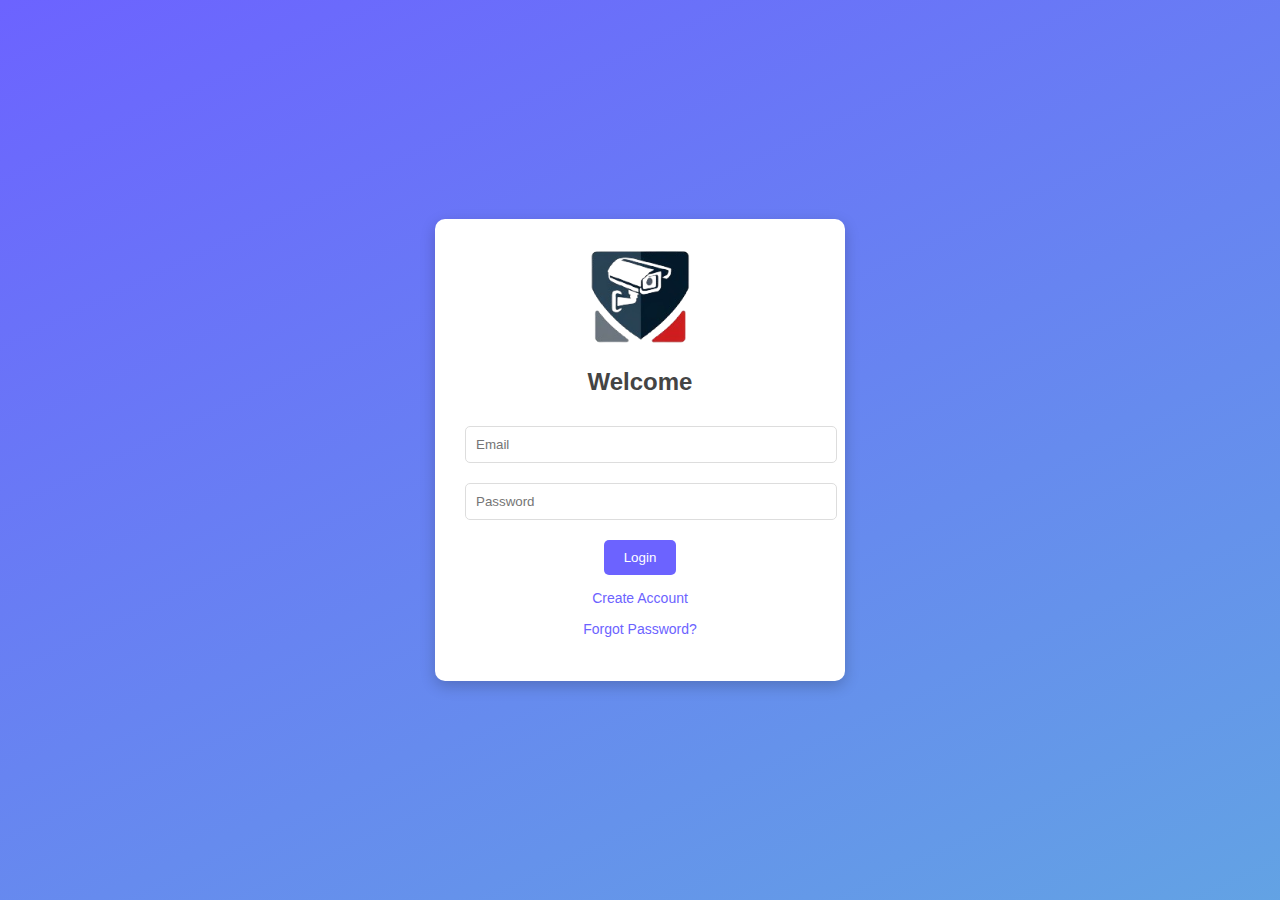
<file: project/index.html>
<!DOCTYPE html>
<html lang="en">
<head>
  <meta charset="UTF-8">
  <meta name="viewport" content="width=device-width, initial-scale=1.0">
  <link rel="stylesheet" href="./log in page/style.css">
  <title>5555</title>

</head>
<body>
  <div class="container">
    <img src="./photos/design - for login.png" alt="log in photo">
    <form id="login-form" class="active">
      <h2>Welcome</h2>
      <input type="email" id="login-email" placeholder="Email" required>
      <input type="password" id="login-password" placeholder="Password" required>
      <button class="button" type="button" onclick="login()">Login</button>
      <p class="link" onclick="showForm('signup-form')">Create Account</p>
      <p class="link" onclick="showForm('forget-form')">Forgot Password?</p>
    </form>


    <form id="signup-form">
      <h2>Sign up free</h2>
      <input type="text" id="signup-name" placeholder="Full Name" required>
      <input type="email" id="signup-email" placeholder="Email" required>
      <input type="password" id="signup-password" placeholder="Password" required>
      <button class="button" type="button" onclick="signUp()">Sign Up</button>
      <p class="link" onclick="showForm('login-form')">Already have an account? Login</p>
    </form>
    
    
    <form id="forget-form">
      <h3>forget the password</h3>
      <input type="email" id="forget-email" placeholder="Enter your Email" required>
      <button class="button" type="button" onclick="forgetPassword()">Reset Password</button>
      <p class="link" onclick="showForm('login-form',forsot())" >Back to Login</p>
    </form>
  </div>
  <button id="btn"><a href="./home page/index.html">Next</a></button>
  <div id="lelo">Account created successfully! <button onclick="jangle()" class="button" id="btn4">back</button></div>
  <div id="pass"><p>Your password is: </p></div>
  <script src="./log in page/script.js"></script>
</body>
</html>
</file>
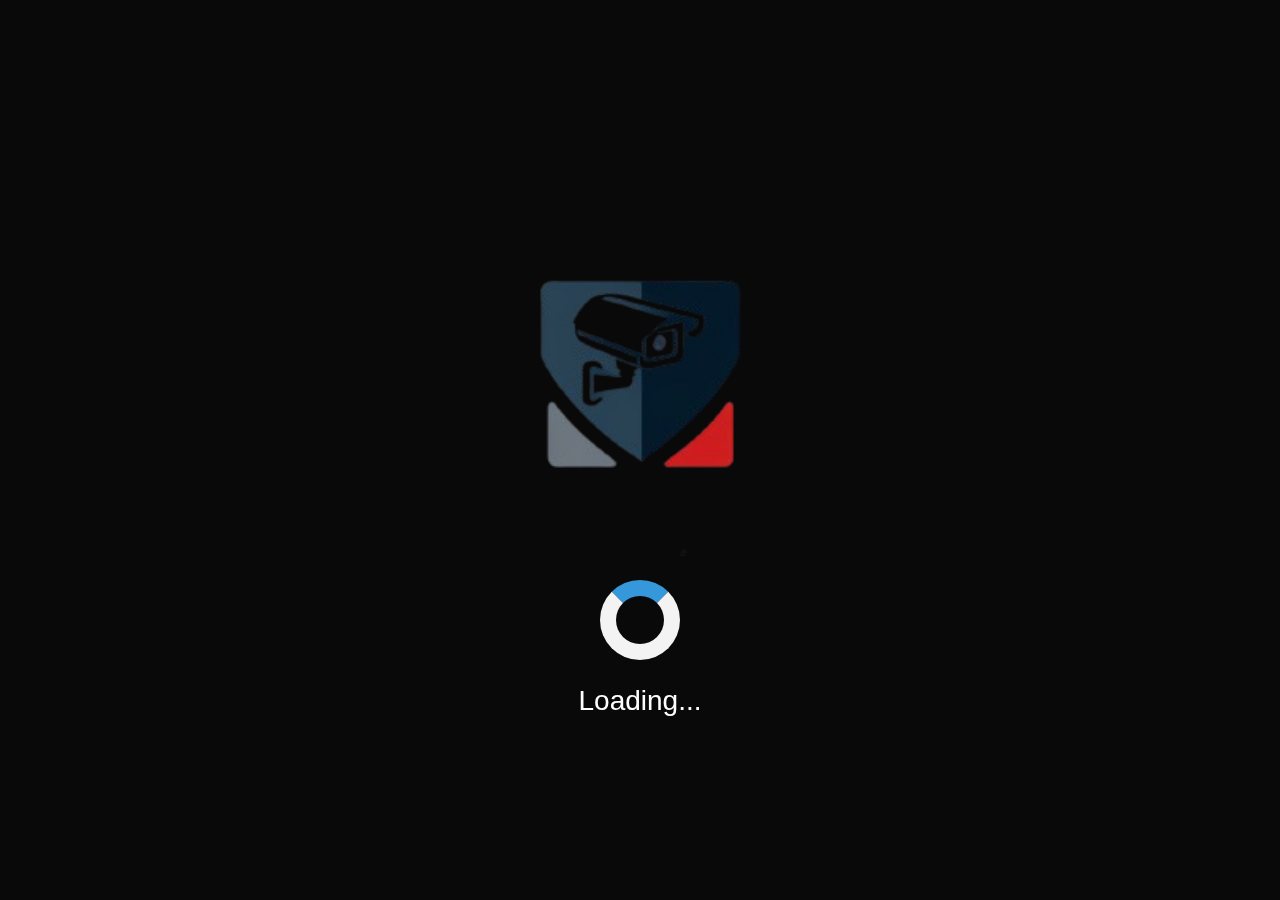
<file: project/about-page/index.html>
<!DOCTYPE html>
<html lang="en">

<head>
    <meta charset="UTF-8">
    <meta http-equiv="X-UA-Compatible" content="IE=edge">
    <meta name="viewport" content="width=device-width, initial-scale=1.0">
    <link rel="stylesheet" href="https://cdnjs.cloudflare.com/ajax/libs/animate.css/4.1.1/animate.min.css" />
    <link rel="stylesheet" href="../styles/bootstrap.min.css">
    <link rel="stylesheet" href="style.css">
    <title>About Us</title>
</head>

<body>
    <div id="loading-screen">
        <div class="tot">
            <img class="animate__animated animate__jackInTheBox" src="../photos/design.png" alt="">
            <div class="spinner"></div>
        </div>
        <p>Loading...</p>
    </div>
    <div id="content">

        <nav class="navbar">
            <a href="#" class="logo"><img src="../logo/design.png" alt=""></a>
            <ul>
                <li>
                    <a href="../home page/index.html">
                        Home
                    </a>
                </li>
                <li>
                    <a href="./index.html">
                        About
                    </a>
                </li>
                <li><a href="../page-product/index.html">
                        Product
                    </a>
                </li>
                <li>
                    <a href="../contact-page/index.html">
                        Contact
                    </a>
                </li>
            </ul>
            <div class="dot" onclick="samaka()">
                <i class="fa-solid fa-bars"></i>
            </div>
        </nav>
        <h1>About Us</h1>
        <div class="hero-sec-1 zzz">
            <div class="left">
                <h2>Berimbolo Security</h2>
                <h4>Security website</h4>
                <p>
                    Our mission is to combat evil, providing people with best-in-class security and automation tools to overcome
                    adversity. While safeguarding homes and businesses, we believe that safety should be accessible to all, and
                    our commitment is to make this a reality.
                </p>
            </div>
            <img src="../photos/about page/sec-1.jpg" alt="" class="img">
        </div>
        <h1>Company origins</h1>
        <div class="hero-sec-2 zzz">
            <div class="left">
    
                <p>
                    Berimbolo Security emerged from in of digital war, instilling resilience in our DNA. We've learned the value
                    of adaptability and the necessity of persevering through the most challenging times. Diversification is one
                    of our core values, a principle we uphold as we continue to grow and evolve.
                </p>
            </div>
            <img src="../photos/about page/sec-2.png" alt="" class="img2">
        </div>
        <h1>Berimbolo product categories</h1>
        <div class="hero-sec-3 zzz">
            <div class="left">
    
                <p>
                    In an Berimbolo Security, you can combine devices of all product categories: Intrusion protection (both
                    Superior and Baseline), surveillance cameras, Fire and life safety, or Comfort and automation. Create the
                    system to suit your needs and manage it in a single site.
                </p>
            </div>
            <img src="../photos/about page/sec-3.jpg" alt="" class="img3">
        </div>
        <footer class="sss text-white text-center py-4">
            <div class="container">
                <div class="row">
                    <div class="col-md-4">
                        <h5>About Us</h5>
                        <p>Lorem ipsum dolor sit amet, consectetur adipiscing elit. Nulla convallis erat sit amet euismod.
                        </p>
                    </div>
                    <div class="col-md-4">
                        <h5>Contact</h5>
                        <ul class="list-unstyled">
                            <li><a href="mailto:ssss@gmail.com" class="s">info@example.com</a></li>
                            <li><a href="tel:+201281719022" class="s">+20 12 8171 9022</a></li>
                        </ul>
                    </div>
                    <div class="col-md-4">
                        <h5>Follow Us</h5>
                        <ul class="list-unstyled">
                            <li><a href="#" class=" s">Facebook</a></li>
                            <li><a href="#" class=" s">Twitter</a></li>
                            <li><a href="#" class=" s">Instagram</a></li>
                        </ul>
                    </div>
                </div>
                <div class="mt-4">
                    <p>&copy; 2024 for Berimbolo Security, ipsum. Lorem, ipsum dolor.</p>
                </div>
            </div>
        </footer>
    </div>
    <script src="../scripts/bootstrap.bundle.min.js"></script>
    <script src="script.js"></script>
</body>

</html>
</file>
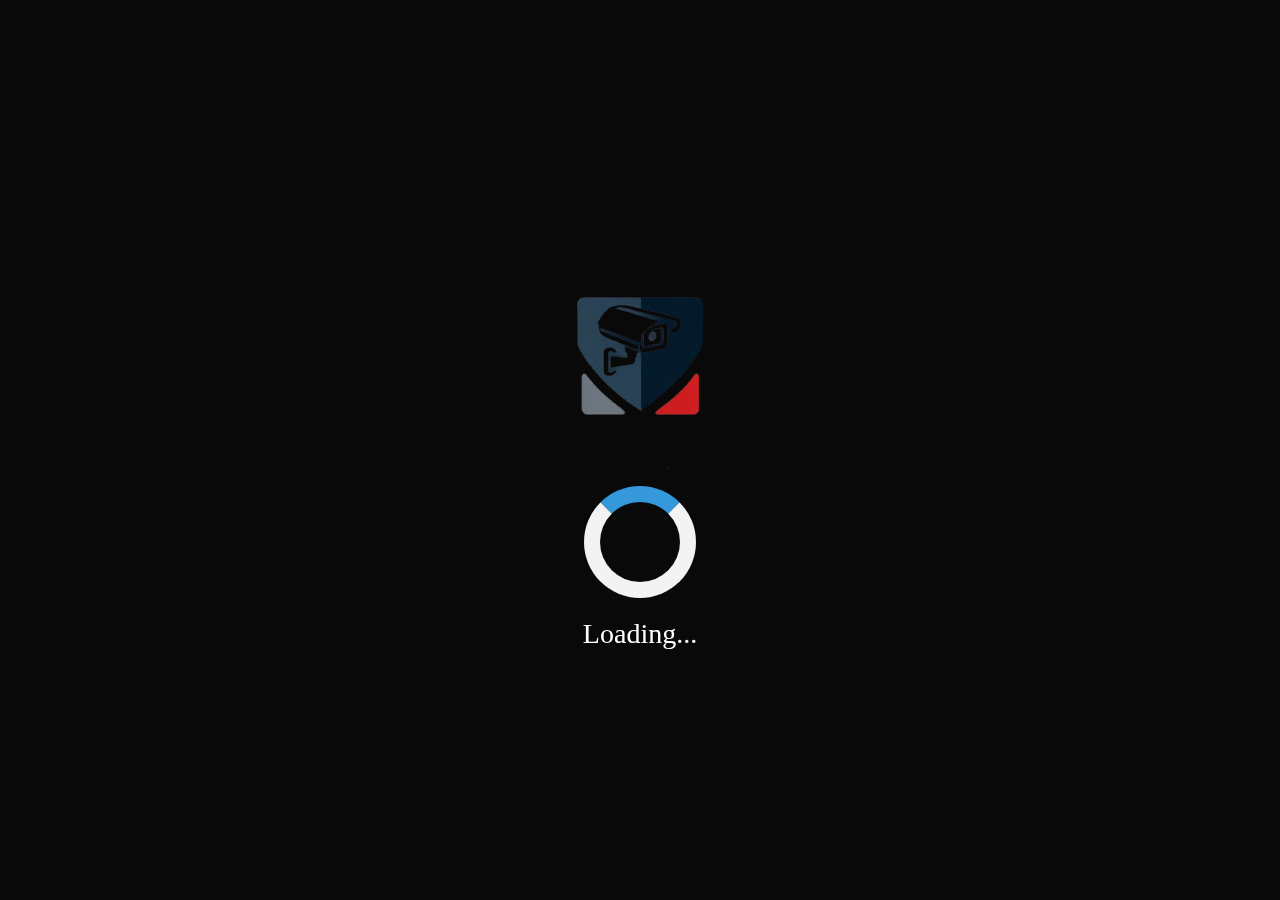
<file: project/contact-page/index.html>
<!DOCTYPE html>
<html lang="en">

<head>
    <meta charset="UTF-8">
    <meta name="viewport" content="width=device-width, initial-scale=1.0">
    
    <link href="https://fonts.googleapis.com/css2?family=Roboto:wght@400;700&display=swap" rel="stylesheet">
    
    <link rel="stylesheet" href="https://cdnjs.cloudflare.com/ajax/libs/animate.css/4.1.1/animate.min.css" />
    
    <link href="https://cdnjs.cloudflare.com/ajax/libs/font-awesome/6.0.0-beta3/css/all.min.css" rel="stylesheet">
    
    <link rel="stylesheet" href="style.css">
    <title>Contact Us</title>
</head>

<body>
    <div id="loading-screen">
        <div class="tot">
            <img class="animate__animated animate__jackInTheBox" src="../photos/design.png" alt="">
            <div class="spinner"></div>
        </div>
        <p>Loading...</p>
    </div>
    <div id="content">

        <nav class="navbar">
            <a href="#" class="logo"><img src="../logo/design.png" alt=""></a>
            <ul>
                <li>
                    <a href="../home page/index.html">
                        Home
                    </a>
                </li>
                <li>
                    <a href="../about-page/index.html">
                        About
                    </a>
                </li>
                <li><a href="../page-product/index.html">
                        Product
                    </a>
                </li>
                <li>
                    <a href="./contact-page/index.html">
                        Contact
                    </a>
                </li>
            </ul>
            <div class="dot" onclick="samaka()">
                <i class="fa-solid fa-bars"></i>
            </div>
        </nav>
        <div class="container">
            <h1>Contact Us</h1>
    
            <div id="confirmation-message" class="confirmation-message">
                Thank you for contacting us! We will get back to you shortly.
            </div>
    
            <div class="contact-form" id="contact-form">
                <label for="name">Your Name</label>
                <input type="text" id="name" name="name" placeholder="Enter your full name" required>
    
                <label for="email">Your Email</label>
                <input type="email" id="email" name="email" placeholder="Enter your email" required>
    
                <label for="message">Your Message</label>
                <textarea id="message" name="message" rows="6" placeholder="Write your message here" required></textarea>
    
                <button type="submit" onclick="submitForm(event)">Send Message</button>
            </div>
    
            <div class="contact-info">
                <div>
                    <h3>Address</h3>
                    <p>123 Main Street, Suite 101</p>
                    <p>City, Country</p>
                </div>
                <div>
                    <h3>Phone</h3>
                    <p><i class="fas fa-phone-alt"></i> +1 234 567 890</p>
                </div>
                <div>
                    <h3>Email</h3>
                    <p><i class="fas fa-envelope"></i> contact@website.com</p>
                </div>
            </div>
    
    
        </div>
    
        <footer>
            <p>&copy; Lorem ipsum dolor sit amet consectetur.</p>
        </footer>
    </div>

    <script src="script.js"></script>
</body>

</html>
</file>
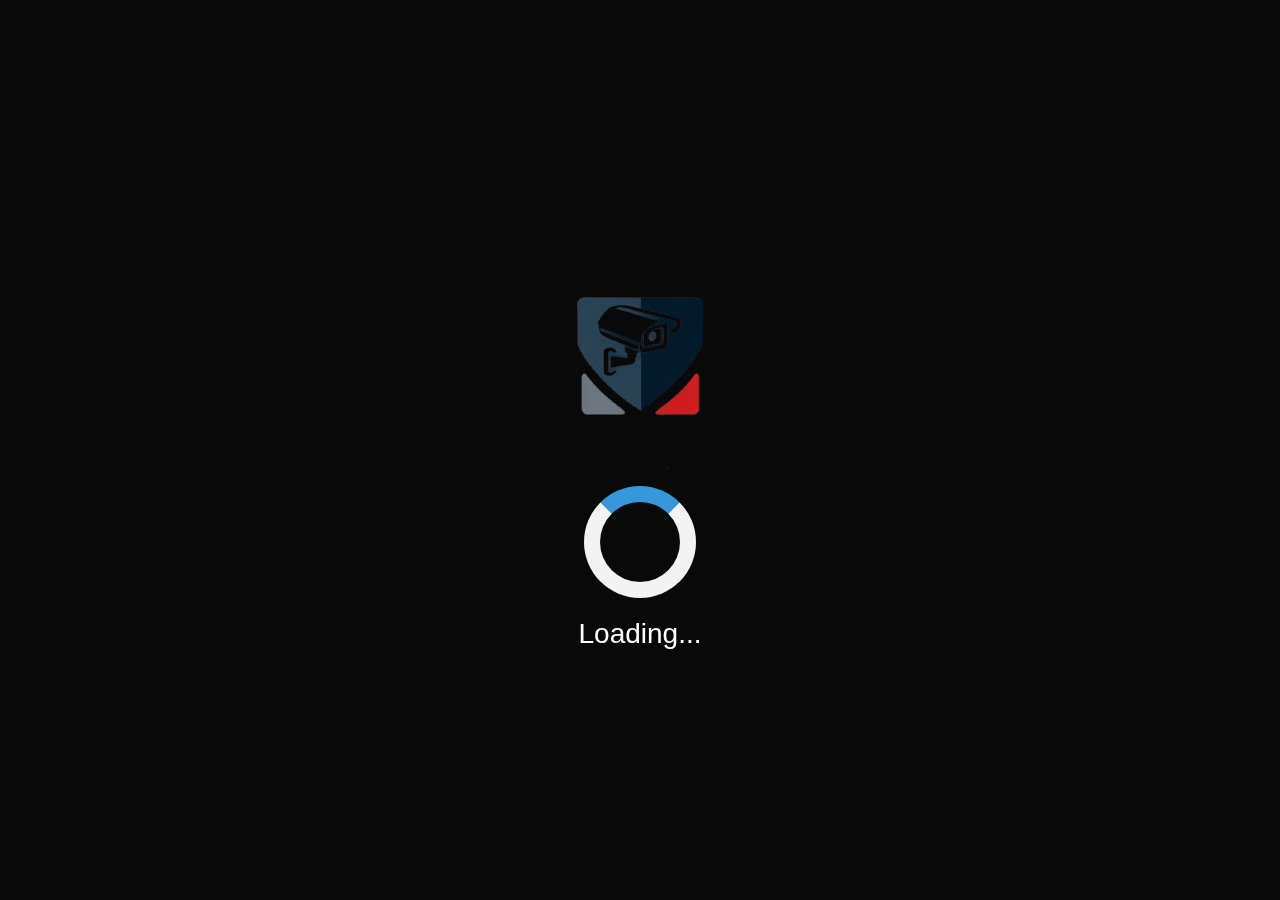
<file: project/page-product/index.html>
<!DOCTYPE html>
<html lang="en">

<head>
    <meta charset="UTF-8">
    
    <meta name="viewport" content="width=device-width, initial-scale=1.0">

    <link rel="icon" href="../photos/section-photo-1.png" type="image/x-icon">

    <link rel="stylesheet" href="https://cdnjs.cloudflare.com/ajax/libs/font-awesome/6.7.1/css/all.min.css"
        integrity="sha512-5Hs3dF2AEPkpNAR7UiOHba+lRSJNeM2ECkwxUIxC1Q/FLycGTbNapWXB4tP889k5T5Ju8fs4b1P5z/iB4nMfSQ=="
        crossorigin="anonymous" referrerpolicy="no-referrer" />

    <link rel="stylesheet" href="https://cdnjs.cloudflare.com/ajax/libs/animate.css/4.1.1/animate.min.css" />

    <link rel="stylesheet" href="style.css">
    <title>Products</title>
</head>

<body>
    <div id="loading-screen">
        <div class="tot">
            <img class="animate__animated animate__jackInTheBox" src="../photos/design.png" alt="">
            <div class="spinner"></div>
        </div>
        <p>Loading...</p>
    </div>
    <div id="content">

        <nav class="navbar">
            <a href="#" class="logo"><img src="../logo/design.png" alt=""></a>
            <ul>
    
                <li><a href="../home page/index.html">Home</a></li>
                <li><a href="../about-page/index.html">About</a></li>
                <li><a href="./index.html">Products</a></li>
                <li><a href="../contact-page/index.html">Contact</a></li>
            </ul>
            <div class="dot" onclick="samaka()">
                <i class="fa-solid fa-bars"></i>
    
            </div>
        </nav>
        <div class="card-container animate__animated animate__lightSpeedInLeft">
            <div class="card">
                <img src="../photos/product page/card-1.png" alt="Product Image 1" class="card-img card-img-1">
                <div class="card-content">
                    <h3>S3 Pro 4-Cam Kit</h3>
                    <p> Solar Security Camera Outdoor Wireless with Solar Panel, Colour Night Vision, 4K,
                        Forever Power 2.0, Face Recognition AI, Expandable Local Storage No Monthly or yearly</p>
                    <div class="card-price">$80.99</div>
                    <a href="#" class="card-btn">Add to Cart</a>
                </div>
            </div>
    
            <div class="card">
                <img src="../photos/product page/card-2.png" alt="Product Image 2" class="card-img card-img-2">
                <div class="card-content">
                    <h3>fire and smoke Detector</h3>
                    <p>Standalone 9V Battery (Included) Operated Detector, 10M Coverage Photoelectric Sensor for Home and
                        Office Security DIY with built in alarm</p>
                    <div class="card-price">$79.99</div>
                    <a href="#" class="card-btn">Add to Cart</a>
                </div>
            </div>
    
            <div class="card">
                <img src="../photos/product page/card-3.png" alt="Product Image 3" class="card-img card-img-3">
                <div class="card-content">
                    <h3>Razuvious Smart Lock</h3>
                    <p>Fingerprint Door Lock,Keyless Entry Bluetooth Lock,Free APP,IC Card,Anti-peep Code,Work with Alexa
                        (Need Extra Gateway),TT Lock App Control,for Home,Office,Apartment</p>
                    <div class="card-price">$929.99</div>
                    <a href="#" class="card-btn">Add to Cart</a>
                </div>
            </div>
            <div class="card">
                <img src="../photos/product page/card-4.png" alt="Product Image 4" class="card-img card-img-4">
                <div class="card-content">
                    <h3>Lengenda Smart Door Lock</h3>
                    <p>Lengenda Smart Door Lock Knob Smart Fingerprint Door Lock, with App Smart Lock for Bedroom Door,
                        Keyless Entry, Emergency Charging</p>
                    <div class="card-price">$929.99</div>
                    <a href="#" class="card-btn">Add to Cart</a>
                </div>
            </div>
            <div class="card">
                <img src="../photos/product page/card-5.png" alt="Product Image 3" class="card-img card-img-5">
                <div class="card-content">
                    <h3>Imou 2K</h3>
                    <p>Surveillance Camera Indoor, 360° Wi-Fi Camera for Indoor with AI Human Detection Motion Tracking
                        Two-Way Talk IR Night Vision Siren for Baby Pet</p>
                    <div class="card-price">$999.99</div>
                    <a href="#" class="card-btn">Add to Cart</a>
                </div>
            </div>
    
        </div>
    </div>

    <script src="script.js"></script>
</body>

</html>
</file>
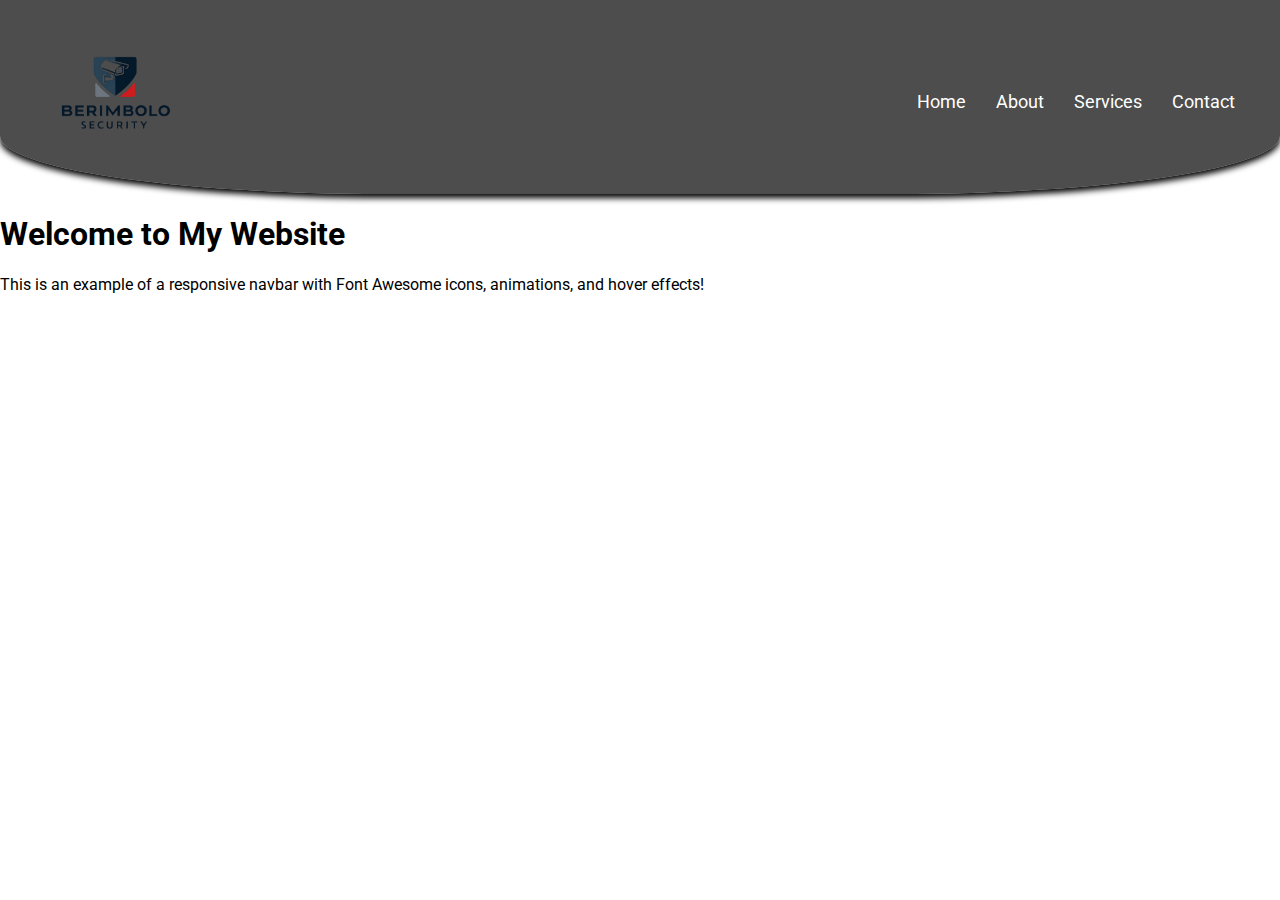
<file: project/test22/test.html>
<!DOCTYPE html>
<html lang="en">

<head>
    <meta charset="UTF-8">
    <meta name="viewport" content="width=device-width, initial-scale=1.0">
    <title>Responsive Navbar with Font Awesome and Animations</title>
    <link href="https://fonts.googleapis.com/css2?family=Roboto:wght@400;700&display=swap" rel="stylesheet">
    <link href="https://cdnjs.cloudflare.com/ajax/libs/font-awesome/6.0.0-beta3/css/all.min.css" rel="stylesheet">

    <style>
        body {
            margin: 0;
            font-family: 'Roboto', sans-serif;
        }

        .navbar {
            display: flex;
            justify-content: space-between;
            align-items: center;
            border-radius: 0 0 30% 30%;
            background-color: rgba(2, 2, 2, 0.7);
            padding: 10px 30px;
            box-shadow: 0 4px 6px rgba(0, 0, 0, 1);
            position: sticky;
            top: 0;
            z-index: 1000;
        }

        .navbar .logo img {
            width: 170px;
            height: 170px;
        }

        .navbar ul {
            list-style: none;
            display: flex;
            flex-direction: row;
            padding: 0;
            margin: 0;
            margin-top: 10px;
        }

        .navbar ul li {
            margin: 0 15px;
        }

        .navbar ul li a {
            text-decoration: none;
            color: white;
            font-size: 1.1em;
            transition: color 0.3s, transform 0.3s;
        }

        .navbar ul li a:hover {
            color: #f39c12;
            transform: scale(1.1);
        }

        .dot {
            display: none;
            flex-direction: column;
            cursor: pointer;
        }

        .dot div {
            width: 30px;
            height: 4px;
            background-color: white;
            margin: 5px 0;
            border-radius: 2px;
        }

        @media (max-width: 768px) {
            .navbar {
                flex-direction: column;
            }

            .navbar .logo {
                display: flex;
                align-items: center;
                width: 100%;
                justify-content: space-between;
            }

            .navbar ul {
                display: none;
                flex-direction: column;
                width: 100%;
                padding: 0;
            }

            .navbar ul li {
                margin: 0;
                text-align: center;
                width: 100%;
            }

            .navbar ul li a {
                display: block;
                padding: 15px 0;
                width: 100%;
            }

            .navbar ul.active {
                display: flex;
            }

            .dot {
                display: flex;
            }
        }

        .navbar ul {
            transition: all 0.3s ease;
        }

        .navbar ul.active {
            animation: sheet 1s ease;
        }

        @keyframes sheet {
            from {
                opacity: 0;
                transform: translateY(-10px);
            }

            to {
                opacity: 1;
                transform: translateY(0);
            }
        }

        .fa-bars {
            font-size: 30px;
            color: #f4f4f4;
        }
    </style>
</head>

<body>
    <nav class="navbar">
        <div class="logo">
            <a href="#"><img src="../logo/design.png" alt="Logo"></a>
            <div class="dot" onclick="samaka()">
                <i class="fa-solid fa-bars"></i>
            </div>
        </div>
        <ul>
            <li><a href="#">Home</a></li>
            <li><a href="#">About</a></li>
            <li><a href="#">Services</a></li>
            <li><a href="#">Contact</a></li>
        </ul>
    </nav>
    <div class="content">
        <h1>Welcome to My Website</h1>
        <p>This is an example of a responsive navbar with Font Awesome icons, animations, and hover effects!</p>
    </div>

    <script>
        function samaka() {
            const navMenu = document.querySelector('.navbar ul');
            navMenu.classList.toggle('active');
        }
    </script>

</body>

</html>
</file>
<file: project/log in page/style.css>
body {
  font-family: Arial, sans-serif;
  margin: 0;
  padding: 0;
  display: flex;
  justify-content: center;
  align-items: center;
  height: 100vh;
  animation: back 3s infinite;
  background: linear-gradient(155deg, #6c63ff, #59e2c9);
  background-size: 200% 200%;

  /* background: linear-gradient(135deg, #59e2c9, #f3f7f6); */
}

@keyframes back {
  0% {
    background-position: 50% 0%;
  }

  25% {
    background-position: 100% 50%;
  }

  50% {
    background-position: 50% 100%;
  }

  75% {
    background-position: 0% 50%;
  }

  100% {
    background-position: 50% 0%;
  }
}

.container {
  background: white;
  width: 350px;
  padding: 30px;
  border-radius: 10px;
  box-shadow: 0 5px 15px rgba(0, 0, 0, 0.2);
  text-align: center;
  position: relative;
  overflow: hidden;
  animation: fadeIn 1s ease forwards;
}

.container h2 {
  margin-bottom: 20px;
  color: #444;
}

form {
  display: none;
}

form.active {
  display: block;
}

input[type="text"],
input[type="email"],
input[type="password"] {
  width: 100%;
  padding: 10px;
  margin: 10px 0;
  border: 1px solid #ddd;
  border-radius: 5px;
}

.button {
  padding: 10px 20px;
  margin-top: 10px;
  background: #6c63ff;
  border: none;
  color: white;
  border-radius: 5px;
  cursor: pointer;
  transition: 0.3s;
}

#btn {
  background: #6c63ff;
  padding: 10px 20px;
  border: none;
  border-radius: 20px;
  cursor: pointer;
  position: absolute;
  bottom: 90px;
  right: 90px;
  display: none;
}

#btn a {
  text-decoration: none;
  color: white;
  font-family: 'Franklin Gothic Medium', 'Arial Narrow', Arial, sans-serif;
  font-size: larger;

}

button:hover {
  background: #574b90;
}

.link {
  margin-top: 15px;
  color: #6c63ff;
  cursor: pointer;
  font-size: 14px;
}

@keyframes fadeIn {
  from {
    opacity: 0;
    transform: translateY(10px);
  }

  to {
    opacity: 1;
    transform: translateY(0);
  }
}

#pass {
  width: 450px;
  height: 100px;
  box-shadow: 0 5px 15px rgba(0, 0, 0, 0.2);
  border-radius: 20px;
  display: none;
  align-items: center;
  justify-content: center;
  background: rgb(255, 255, 255);
  position: absolute;
  font-size: large;
  top: 50px;
}

#lelo {
  width: 450px;
  height: 100px;
  box-shadow: 0 5px 15px rgba(0, 0, 0, 0.2);
  border-radius: 20px;
  display: none;
  /* display: flex; */
  align-items: center;
  justify-content: center;
  font-size: large;
  background: #fff;
  position: absolute;
  top: 30px;
}

#lelo button {
  margin-left: 20px;
}

img {
  width: 100px;
}

@media (max-width:414px) {
  .container {
    border-radius: 0;
    width: 100%;
  }

  img {
    width: 40%;
  }

  input[type="text"],
  input[type="email"],
  input[type="password"] {
    width: 70%;
    padding: 10px;
    margin: 10px 0;
    border: 1px solid #ddd;
    border-radius: 5px;
  }
}

@media (max-width:310px) {
  .container {
    border-radius: 0;
    width: 100%;
  }

  img {
    width: 50%;
  }
}
</file>
<file: project/about-page/style.css>
* {
    font-family: Arial, sans-serif;
    box-sizing: border-box;
    padding: 0;
    margin: 0;
}

body {
    background: #121212;
    color: #fff;
}

.tot {
    display: flex;
    flex-direction: column;
    justify-items: center;
    align-items: center;
}

#loading-screen p {
    font-size: 28px;
    margin-top: 20px;
}

#loading-screen {
    position: fixed;
    top: 0;
    left: 0;
    width: 100%;
    height: 100%;
    background-color: rgba(0, 0, 0, 0.5);
    display: flex;
    justify-content: center;
    align-items: center;
    flex-direction: column;
    color: white;
    font-size: 24px;
    z-index: 9999;
}

.spinner {
    border: 16px solid #f3f3f3;
    border-top: 16px solid #3498db;
    border-radius: 50%;
    width: 80px;
    height: 80px;
    animation: spin 2s linear infinite;
}

@keyframes spin {
    0% {
        transform: rotate(0deg);
    }

    100% {
        transform: rotate(360deg);
    }
}

#content {
    display: none;
}

.navbar {
    display: flex;
    justify-content: space-between;
    align-items: center;
    border-radius: 0 0 30% 30%;
    background-color: rgba(2, 2, 2, 0.7);
    padding: 1px 30px;
    box-shadow: 0 4px 6px rgba(0, 0, 0, 1);
    position: sticky;
    top: 0;
    z-index: 1000;
}

.navbar .logo img {
    width: 170px;
    height: 170px;
}

.navbar ul {
    list-style: none;
    display: flex;
    padding: 0;
    margin: 0;
}

.navbar ul li {
    margin: 0 15px;
}

.navbar ul li a {
    text-decoration: none;
    color: white;
    font-size: 1.1em;
    transition: color 0.3s, transform 0.3s;
    transition: 1s;
}

.navbar ul li a:hover {
    color: #f39c12;
    transform: scale(1.1);
}

.dot {
    display: none;
    flex-direction: column;
    cursor: pointer;
}

.dot div {
    width: 30px;
    height: 4px;
    background-color: white;
    margin: 5px 0;
    border-radius: 2px;
}

@media (max-width: 768px) {
    .navbar ul {
        display: none;
        flex-direction: column;
        background-color: #444;
        position: absolute;
        top: 70px;
        right: 0;
        width: 100%;
        border-radius: 0;
        box-shadow: 0 4px 6px rgba(0, 0, 0, 0.1);
    }

    .navbar ul li {
        margin: 0;
        text-align: center;
        width: 100%;
    }

    .navbar ul li a {
        display: block;
        padding: 15px 0;
        width: 100%;
    }

    .navbar ul.active {
        display: flex;
    }

    .dot {
        display: flex;
    }
}

.navbar ul {
    transition: all 0.3s ease;
}

.navbar ul.active {
    animation: sheet 1s ease;
}

@keyframes sheet {
    from {
        opacity: 0;
        transform: translateY(-10px);
    }

    to {
        opacity: 1;
        transform: translateY(0);
    }
}

.fa-bars {
    font-size: 30px;
    color: #f4f4f4;
}

.hero-sec-1 h1 {
    font-size: 18px;
}

img {
    width: 500px;
}

.zzz {
    display: flex;
    margin: 40px 50px;
    align-items: center;
    justify-content: center;
    gap: 20px;
}

h1 {
    text-align: center;
    margin-bottom: 60px;
}

.left {
    width: 500px;
}

.hero-sec-2 {
    margin-bottom: 0;
}

.s {
    text-decoration: none;
    transition: 0.5s;
    color: #ffffff;
}

.s:hover {
    color: #f39c12;
    font-size: 18px;
}
</file>
<file: project/contact-page/style.css>
.navbar {
    display: flex;
    justify-content: space-between;
    align-items: center;
    border-radius: 0 0 30% 30%;
    background-color: rgba(2, 2, 2, 0.7);
    padding: 10px 30px;
    box-shadow: 0 4px 6px rgba(0, 0, 0, 1);
    position: sticky;
    top: 0;
    z-index: 1000;
}
.tot{
    display: flex;
    flex-direction: column;
    justify-items: center;
    align-items: center;
}
#loading-screen p{
    font-size: 28px;
    margin-top: 20px;
}
#loading-screen {
    position: fixed;
    top: 0;
    left: 0;
    width: 100%;
    height: 100%;
    background-color: rgba(0, 0, 0, 0.5);
    display: flex;
    justify-content: center;
    align-items: center;
    flex-direction: column;
    color: white;
    font-size: 24px;
    z-index: 9999;
  }
  .spinner {
    border: 16px solid #f3f3f3; 
    border-top: 16px solid #3498db; 
    border-radius: 50%;
    width: 80px;
    height: 80px;
    animation: spin 2s linear infinite;
  }
  @keyframes spin {
    0% { transform: rotate(0deg); }
    100% { transform: rotate(360deg); }
  }
  #content {
    display: none;
  }
.navbar .logo img {
    width: 170px;
    height: 170px;
}

.navbar ul {
    list-style: none;
    display: flex;
    flex-direction: row;
    padding: 0;
    margin: 0;
    margin-top: 10px;
}

.navbar ul li {
    margin: 0 15px;
}

.navbar ul li a {
    text-decoration: none;
    color: white;
    font-size: 1.1em;
    transition: color 0.3s, transform 0.3s;
}

.navbar ul li a:hover {
    color: #f39c12;
    transform: scale(1.1);
}

.dot {
    display: none;
    flex-direction: column;
    cursor: pointer;
}

.dot div {
    width: 30px;
    height: 4px;
    background-color: white;
    margin: 5px 0;
    border-radius: 2px;
}

@media (max-width: 768px) {
    .navbar {
        flex-direction: column;
    }

    .navbar .logo {
        display: flex;
        align-items: center;
        width: 100%;
        justify-content: space-between;
    }

    .navbar ul {
        display: none;
        flex-direction: column;
        width: 100%;
        padding: 0;
    }

    .navbar ul li {
        margin: 0;
        text-align: center;
        width: 100%;
    }

    .navbar ul li a {
        display: block;
        padding: 15px 0;
        width: 100%;
    }

    .navbar ul.active {
        display: flex;
    }

    .dot {
        display: flex;
    }
}

.navbar ul {
    transition: all 0.3s ease;
}

.navbar ul.active {
    animation: sheet 1s ease;
}

@keyframes sheet {
    from {
        opacity: 0;
        transform: translateY(-10px);
    }

    to {
        opacity: 1;
        transform: translateY(0);
    }
}

.fa-bars {
    font-size: 30px;
    color: #f4f4f4;
}
h1 {
    text-align: center;
    margin-top: 40px;
    color: #ffffff;
}

.container {
    width: 80%;
    max-width: 1000px;
    margin: 40px auto;
    padding: 20px;
    box-shadow: 0 4px 8px rgba(0, 0, 0, 0.1);
    border-radius: 8px;
}

.contact-form {
    display: flex;
    flex-direction: column;
    gap: 20px;
}

.contact-form label {
    font-size: 18px;
    color: #ffffff;
}

body {
    margin: 0;
    box-sizing: border-box;
    padding: 0;
    background: #121212;
    color: #fff;
}

.contact-form input,
.contact-form textarea {
    width: 100%;
    padding: 12px;
    margin-top: 8px;
    font-size: 16px;
    border-radius: 4px;
    color: #fff;
    border: none;
    background-color: #121212;
    border: #ffffff solid 1px;
    transition: border-color 0.3s;
}

.contact-form input:focus,
.contact-form textarea:focus {
    border: #ffffff solid 3px;
    outline: none;
}

.contact-form button {
    padding: 12px;
    background-color: #007BFF;
    color: white;
    border: none;
    border-radius: 4px;
    font-size: 18px;
    cursor: pointer;
    transition: background-color 0.3s;
}

.contact-form button:hover {
    background-color: #0056b3;
}

.contact-info {
    display: flex;
    justify-content: space-between;
    margin-top: 40px;
}

.contact-info div {
    flex: 1;
    margin: 0 20px;
}

.contact-info h3 {
    color: #333;
    margin-bottom: 10px;
}

.contact-info p {
    color: #555;
    font-size: 16px;
}


footer {
    text-align: center;
    padding: 20px;
    background-color: #333;
    color: white;
    position: fixed;
    bottom: 0;
    width: 100%;
}

.confirmation-message {
    background-color: #4CAF50;
    color: white;
    padding: 20px;
    margin-top: 20px;
    border-radius: 4px;
    display: none;
}
</file>
<file: project/page-product/style.css>
/* .slider-container {
    width: 90%;
    margin: 50px auto;
    overflow: hidden;
    position: relative;
}

.slider {
    display: flex;
    transition: transform 0.5s ease-in-out;
}

.slide {
    flex: 0 0 30%;
    box-sizing: border-box;
    padding: 10px;
    text-align: center;
    background: #1e1e1e;
    border-radius: 10px;
    margin-right: 10px;
}

.slide img {
    width: 250px;
    height: auto;
    border-radius: 10px;
    margin-bottom: 10px;
}

.slide h3 {
    font-size: 16px;
    margin: 10px 0;
}

.slide p {
    font-size: 14px;
    color: #bbb;
}

.slider img {
    width: 440px;
}

.slide3 img {
    width: 340px;
}

.slide4 img {
    width: 340px;
}

.slide5 img {
    width: 340px;
}
.slide6 img {
    width: 340px;
}


.nav-buttons {
    display: flex;
    justify-content: center;
    margin-top: 20px;
    }
    

.nav-button {
    background: rgba(0, 0, 0, 0.5);
    border-radius: 50%;
    width: 40px;
    height: 40px;
    display: flex;
    align-items: center;
    justify-content: center;
    color: white;
    border: none;
    cursor: pointer;
    font-size: 20px;
    margin: 0 10px;
}

.nav-button:hover {
    background: rgba(0, 0, 0, 0.8);
} */
body {
    font-family: Arial, sans-serif;
    margin: 0;
    box-sizing: border-box;
    padding: 0;
    background: #121212;
    color: #fff;
}

/* .product-card {
    border: 1px solid #ddd;
    border-radius: 5px;
    width: 300px;
    padding: 16px;
    text-align: center;
    box-shadow: 0 2px 5px rgba(0, 0, 0, 0.1);
    margin: 10px;
}

.product-card img {
    width: 100%;
    height: auto;
    border-radius: 5px;
}

.product-card h2 {
    font-size: 1.5em;
    margin: 10px 0;
}

.product-card p {
    font-size: 1em;
    color: #333;
}

.product-card .price {
    font-size: 1.2em;
    color: #b12704;
}

.product-card button {
    background-color: #4CAF50;
    color: white;
    border: none;
    padding: 10px 20px;
    text-align: center;
    text-decoration: none;
    display: inline-block;
    font-size: 1em;
    margin: 10px 0;
    cursor: pointer;
    border-radius: 5px;
}

.product-card button:hover {
    background-color: #45a049;
} */
.navbar {
    display: flex;
    justify-content: space-between;
    align-items: center;
    border-radius: 0 0 30% 30%;
    background-color: rgba(2, 2, 2, 0.7);
    padding: 10px 30px;
    box-shadow: 0 4px 6px rgba(0, 0, 0, 1);
    position: sticky;
    top: 0;
    z-index: 1000;
}
.tot{
    display: flex;
    flex-direction: column;
    justify-items: center;
    align-items: center;
}
#loading-screen p{
    font-size: 28px;
    margin-top: 20px;
}
#loading-screen {
    position: fixed;
    top: 0;
    left: 0;
    width: 100%;
    height: 100%;
    background-color: rgba(0, 0, 0, 0.5);
    display: flex;
    justify-content: center;
    align-items: center;
    flex-direction: column;
    color: white;
    font-size: 24px;
    z-index: 9999;
  }
  .spinner {
    border: 16px solid #f3f3f3; 
    border-top: 16px solid #3498db; 
    border-radius: 50%;
    width: 80px;
    height: 80px;
    animation: spin 2s linear infinite;
  }
  @keyframes spin {
    0% { transform: rotate(0deg); }
    100% { transform: rotate(360deg); }
  }
  #content {
    display: none;
  }
.navbar .logo img {
    width: 170px;
    height: 170px;
}

.navbar ul {
    list-style: none;
    display: flex;
    flex-direction: row;
    padding: 0;
    margin: 0;
    margin-top: 10px;
}

.navbar ul li {
    margin: 0 15px;
}

.navbar ul li a {
    text-decoration: none;
    color: white;
    font-size: 1.1em;
    transition: color 0.3s, transform 0.3s;
}

.navbar ul li a:hover {
    color: #f39c12;
    transform: scale(1.1);
}

.dot {
    display: none;
    flex-direction: column;
    cursor: pointer;
}

.dot div {
    width: 30px;
    height: 4px;
    background-color: white;
    margin: 5px 0;
    border-radius: 2px;
}

@media (max-width: 768px) {
    .navbar {
        flex-direction: column;
    }

    .navbar .logo {
        display: flex;
        align-items: center;
        width: 100%;
        justify-content: space-between;
    }

    .navbar ul {
        display: none;
        flex-direction: column;
        width: 100%;
        padding: 0;
    }

    .navbar ul li {
        margin: 0;
        text-align: center;
        width: 100%;
    }

    .navbar ul li a {
        display: block;
        padding: 15px 0;
        width: 100%;
    }

    .navbar ul.active {
        display: flex;
    }

    .dot {
        display: flex;
    }
}

.navbar ul {
    transition: all 0.3s ease;
}

.navbar ul.active {
    animation: sheet 1s ease;
}

@keyframes sheet {
    from {
        opacity: 0;
        transform: translateY(-10px);
    }

    to {
        opacity: 1;
        transform: translateY(0);
    }
}

.fa-bars {
    font-size: 30px;
    color: #f4f4f4;
}
.card-container {
    display: grid;
    grid-template-columns: repeat(4, 1fr);
    justify-content: center;
    gap: 20px;
    width: 80%;
    margin: 0 auto;
    padding: 20px;
}

.card {
    background-color: #202020;
    border-radius: 15px;
    display: flex;
    width: 316px;
    flex-direction: column;
    align-items: center;
    box-shadow: 0 4px 8px rgba(0, 0, 0, 0.1);
    overflow: hidden;
    justify-content:space-between ;
    transition: transform 0.3s ease, box-shadow 0.3s ease, filter 0.3s ease;
    text-align: center;
}

.card:hover {
    transform: translateY(-15px);
    box-shadow: 0 8px 16px rgba(0, 0, 0, 0.2);
}

.card-img {
    width: 50%;
    margin: 30px; 
}
.card-img-1{
    margin: auto;
    width: 90%;
}

.card-content {
    padding: 15px;
}

.card-content h3 {
    margin: 0;
    font-size: 1.2em;
    color: #333;
}

.card-content p {
    color: #777;
    font-size: 1em;
    margin: 10px 0;
}

.card-price {
    font-size: 1.4em;
    color: #e67e22;
    font-weight: bold;
}

.card-btn {
    display: inline-block;
    padding: 10px 20px;
    background-color: #3498db;
    color: #fff;
    text-decoration: none;
    border-radius: 5px;
    margin-top: 10px;
    text-align: center;
}

.card-btn:hover {
    background-color: #2980b9;
}

.card-container .card {
    filter: blur(0);
    transition: filter 0.3s ease;
}

@media (max-width: 1338px) {
    .card-container {
        grid-template-columns: 1fr 1fr 1fr;
    }
}
@media (max-width: 1020px) {
    .card-container {
        grid-template-columns: 1fr 1fr;
    }
    .card img{
        margin-top: 20px;
    }
}

@media (max-width: 700px) {
    .card-container {
        grid-template-columns: 1fr;
        justify-items: center;
    }
    .card{
        width: 280px;
    }
}
</file>
